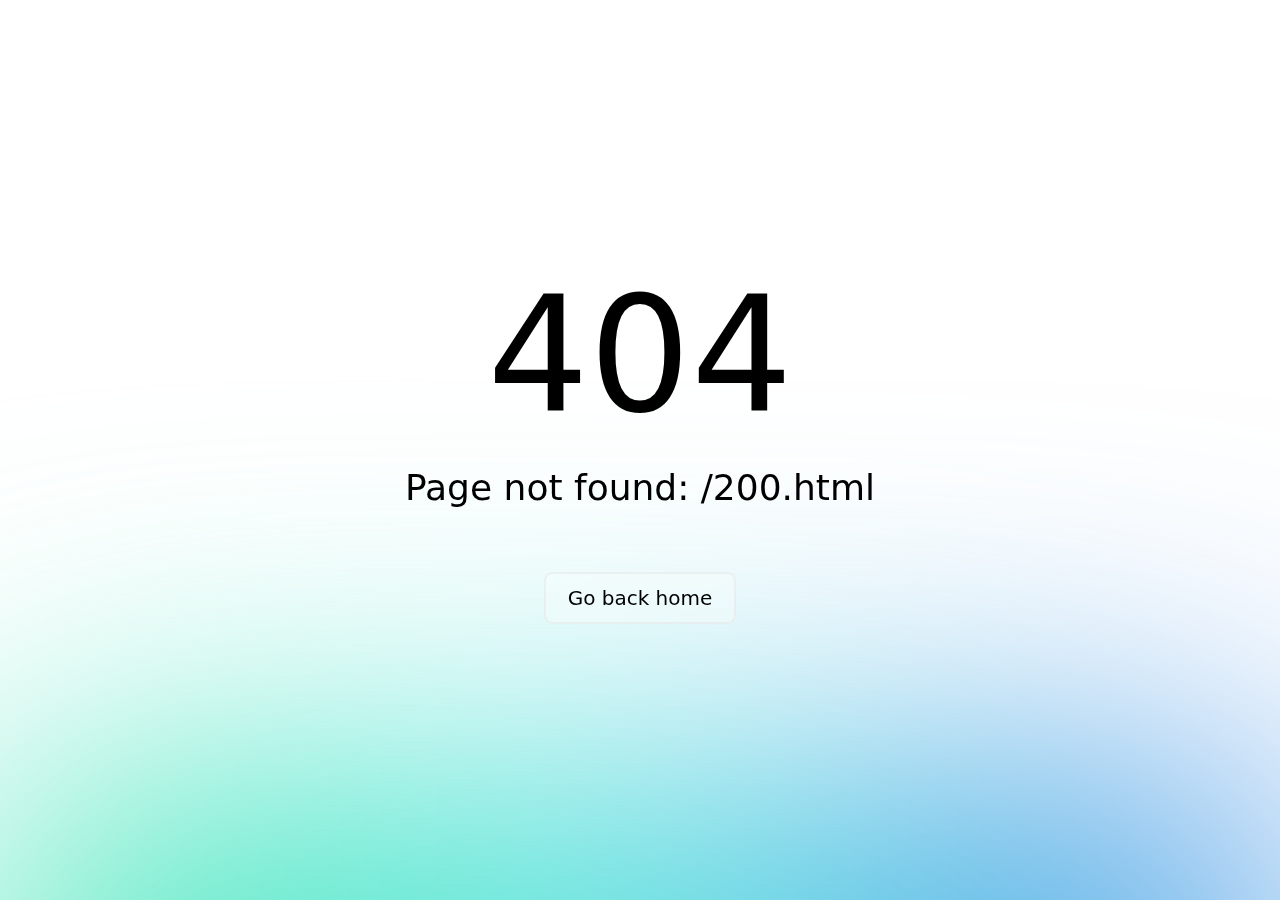
<file: 200.html>
<!DOCTYPE html>
<html >
<head><meta charset="utf-8">
<meta name="viewport" content="width=device-width, initial-scale=1"><link rel="modulepreload" as="script" crossorigin href="/_nuxt/entry.1decf5a7.js"><link rel="prefetch" as="script" crossorigin href="/_nuxt/error-component.a90c178d.js"></head>
<body ><div id="__nuxt"></div><script>window.__NUXT__={serverRendered:false,config:{public:{},app:{baseURL:"\u002F",buildAssetsDir:"\u002F_nuxt\u002F",cdnURL:""}},data:{},state:{}}</script><script type="module" src="/_nuxt/entry.1decf5a7.js" crossorigin></script></body>
</html>
</file>
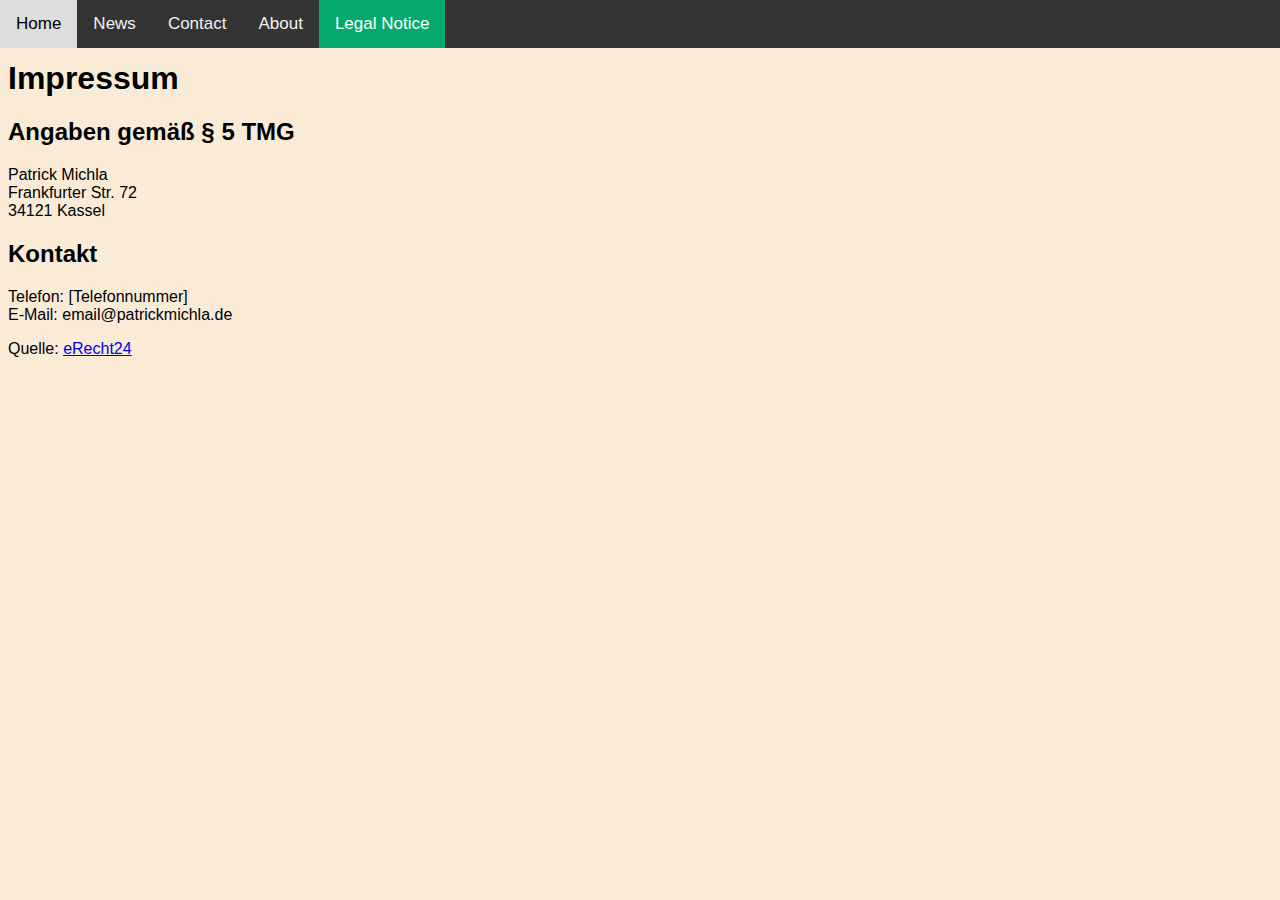
<file: legal.html>
<html>

<head>
    <title>Legal Notice</title>
    <link rel="icon" type="image/x-icon" href="/images/icons8-globe-80.png">
    <link rel="stylesheet" href="stylesLegal.css">
</head>

<body>
    <div class="topnav">
        <a href="index.html">Home</a>
        <a href="">News</a>
        <a href="">Contact</a>
        <a href="">About</a>
        <a class="active" href="legal.html">Legal Notice</a>
    </div>
    <div class="main">
        <h1>Impressum</h1>

        <h2>Angaben gem&auml;&szlig; &sect; 5 TMG</h2>
        <p>Patrick Michla<br />
            Frankfurter Str. 72<br />
            34121 Kassel</p>

        <h2>Kontakt</h2>
        <p>Telefon: &#91;Telefonnummer&#93;<br />
            E-Mail: email@patrickmichla.de</p>

        <p>Quelle: <a href="https://www.e-recht24.de">eRecht24</a></p>

    </div>
</body>

</html>
</file>
<file: stylesLegal.css>
body {
    background-color: antiquewhite;
}

h1 {
    font-family: 'Tahoma', Tahoma, Geneva, Verdana, sans-serif;
}

h2 {
    font-family: 'Segoe UI', Tahoma, Geneva, Verdana, sans-serif;
}

p {
    font-family: 'Segoe UI', Tahoma, Geneva, Verdana, sans-serif;
}

.center {
    text-align: center;
}

.imageCenter {
    display: block;
    margin-left: auto;
    margin-right: auto;
}

#footnote {
    position: fixed;
    left: 0px;
    bottom: 0px;
}

.topnav {
    font-family: 'Segoe UI', Tahoma, Geneva, Verdana, sans-serif;
    background-color: #333;
    overflow: hidden;
    position: fixed;
    top: 0;
    left: 0;
    width: 100%;
}

.topnav a {
    float: left;
    color: #f2f2f2;
    text-align: center;
    padding: 14px 16px;
    text-decoration: none;
    font-size: 17px;
}

.topnav a:hover {
    background-color: #ddd;
    color: black;
}

.topnav a.active {
    background-color: #04AA6D;
    color: white;
}

.main {
    margin-top: 60px;
}
</file>
